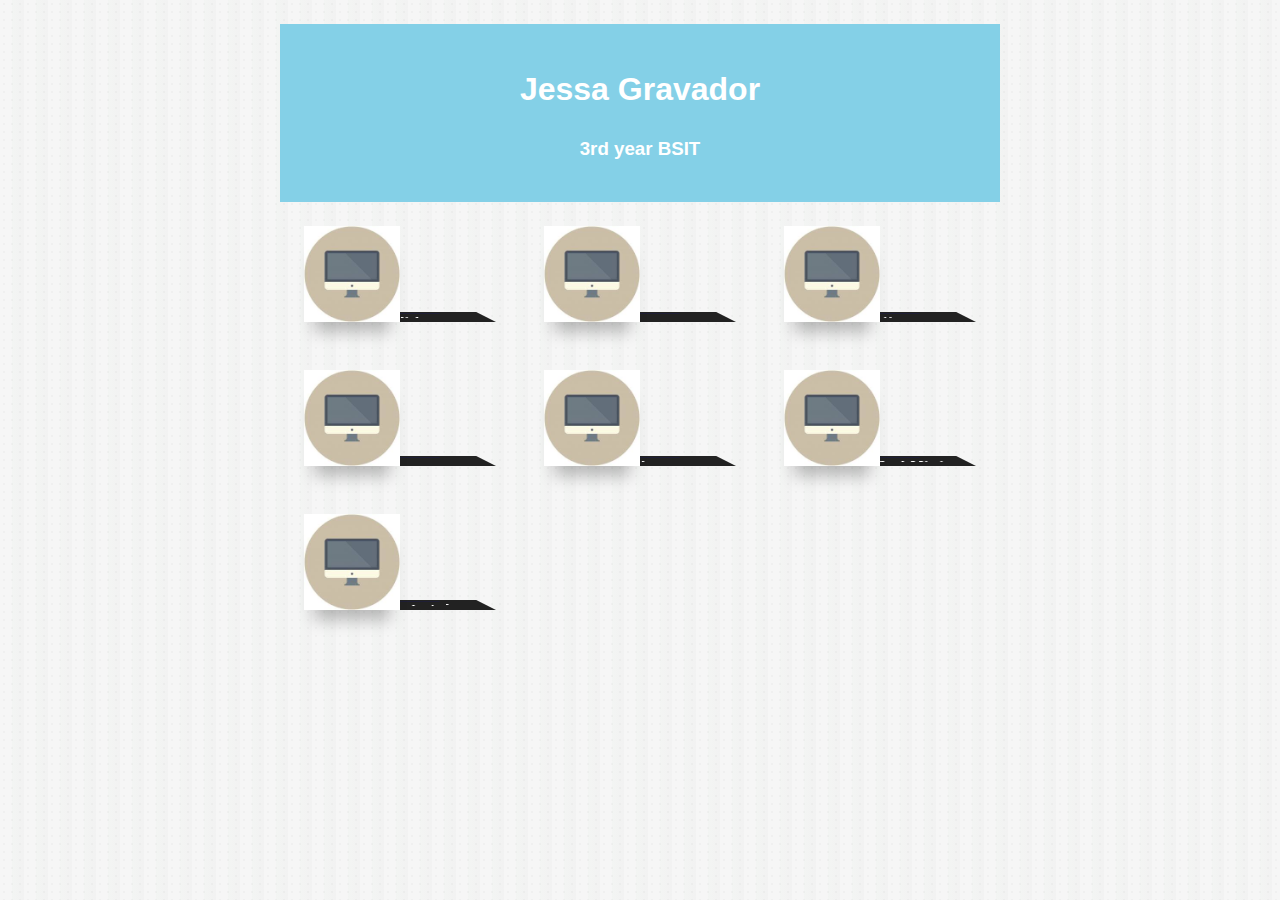
<file: index.html>
<!DOCTYPE html>
<html lang="en">
<head>
    <meta charset="UTF-8">
    <meta name="viewport" content="width=device-width,initial-scale=1.0">
    <title>Gravador Portfolio</title>
    <link rel="stylesheet" href="styles.css">
</head>
 <header>
    <h1>Jessa Gravador</h1>
    <h3> 3rd year BSIT</h3>
 </header>
      <figure>
        <img src="images (1).jpg" alt="Portfolio Item">
        <figcaption>
            <h3>Image Slider</h3>
            <a href="ImageSlider/image.html">VIEW PROJECT</a>
        </figcaption>
      </figure>

      <figure>
        <img src="images (1).jpg" alt="Portfolio Item">
        <figcaption>
            <h3>Product </h3>
            <a href="Product/product.html">VIEW PROJECT</a>
        </figcaption>
      </figure>

      <figure>
        <img src="images (1).jpg" alt="Portfolio Item">
        <figcaption>
            <h3>Registration</h3>
            <a href="Registration/registration.html">VIEW PROJECT</a>
      </figure>

      <figure>
        <img src="images (1).jpg" alt="Portfolio Item">
        <figcaption>
            <h3>Validation</h3>
            <a href="Validation/registrationform.html">VIEW PROJECT</a>
      </figure>

      <figure>
        <img src="images (1).jpg" alt="Portfolio Item">
        <figcaption>
            <h3>Figma Phone </h3>
            <a href="https://www.figma.com/proto/tMzicNtKYMmFseNuWbKaJk/Phone?node-id=15-56&t=dCIDxb0IOmbzGVYG-1">VIEW PROJECT</a>
      </figure>

      <figure>
        <img src="images (1).jpg" alt="Portfolio Item">
        <figcaption>
            <h3>Figma iPad Mini</h3>
            <a href="https://www.figma.com/proto/XIjk6O6JHoouJc0JdUqlnh/iPad-mini?page-id=0%3A1&node-id=1-3&viewport=3%2C181%2C0.34&t=IPWllxxESwExaIga-1&scaling=scale-down&starting-point-node-id=1%3A3">VIEW PROJECT</a>
      </figure>

      <figure>
        <img src="images (1).jpg" alt="Portfolio Item">
        <figcaption>
            <h3>Figma Dekstop</h3>
            <a href="https://www.figma.com/proto/leNQru2ok3ykRMPeiBLLus/Desktop?page-id=0%3A1&node-id=1-2&viewport=318%2C185%2C0.35&t=uDDyFnKuvQHaCCZq-1&scaling=min-zoom&starting-point-node-id=1%3A2">VIEW PROJECT</a>
</html>
</file>
<file: ImageSlider/image.html>
<!DOCTYPE html>
<html>
<head>
  <title>Image Slider</title>
  <link rel="stylesheet" type="text/css" href="image.css">
</head>
<body>
  <div class="slider">
    <div class="slide">
        <img src="seniorhigh_days.jpg">
     
      <div class="description" alt="image 1">
        
        <h2>SENIOR HIGH SCHOOL</h2>
        <p>This picture is from my senior high school picture with my friends who got an awards in academics .
</p>
 
      </div>
    </div>
    <div class="slide">
        <img src="baby_pic.jpg.jpg" alt="Image 2">
     
      <div class="description">
        <h2>BABY PICTURE</h2>
        <p>My baby picture shows me looking curious and innocent..
        </p>
  
      </div>
    </div>
    <div class="slide">
        <img src="college_life1.jpg.jpg" alt="Image 3">
      <div class="description">
        <h2>COLLEGE PICTURE</h2>
        <p>This is me now, studying at PBTS College for college.
        </p>
  
      </div>
    </div>

    <div class="slide">
        <img src="college_life2.jpg.jpg" alt="Image 4">
      <div class="description">
        <h2>COLLEGE FRIENDS</h2>
        <p>These are my friends in college.</p>
  
      </div>
    </div>
    <button class="prev-button">&lt;</button>
    <button class="next-button">&gt;</button>
  </div>

  <script src="script.js"></script>
</body>
</html>
</file>
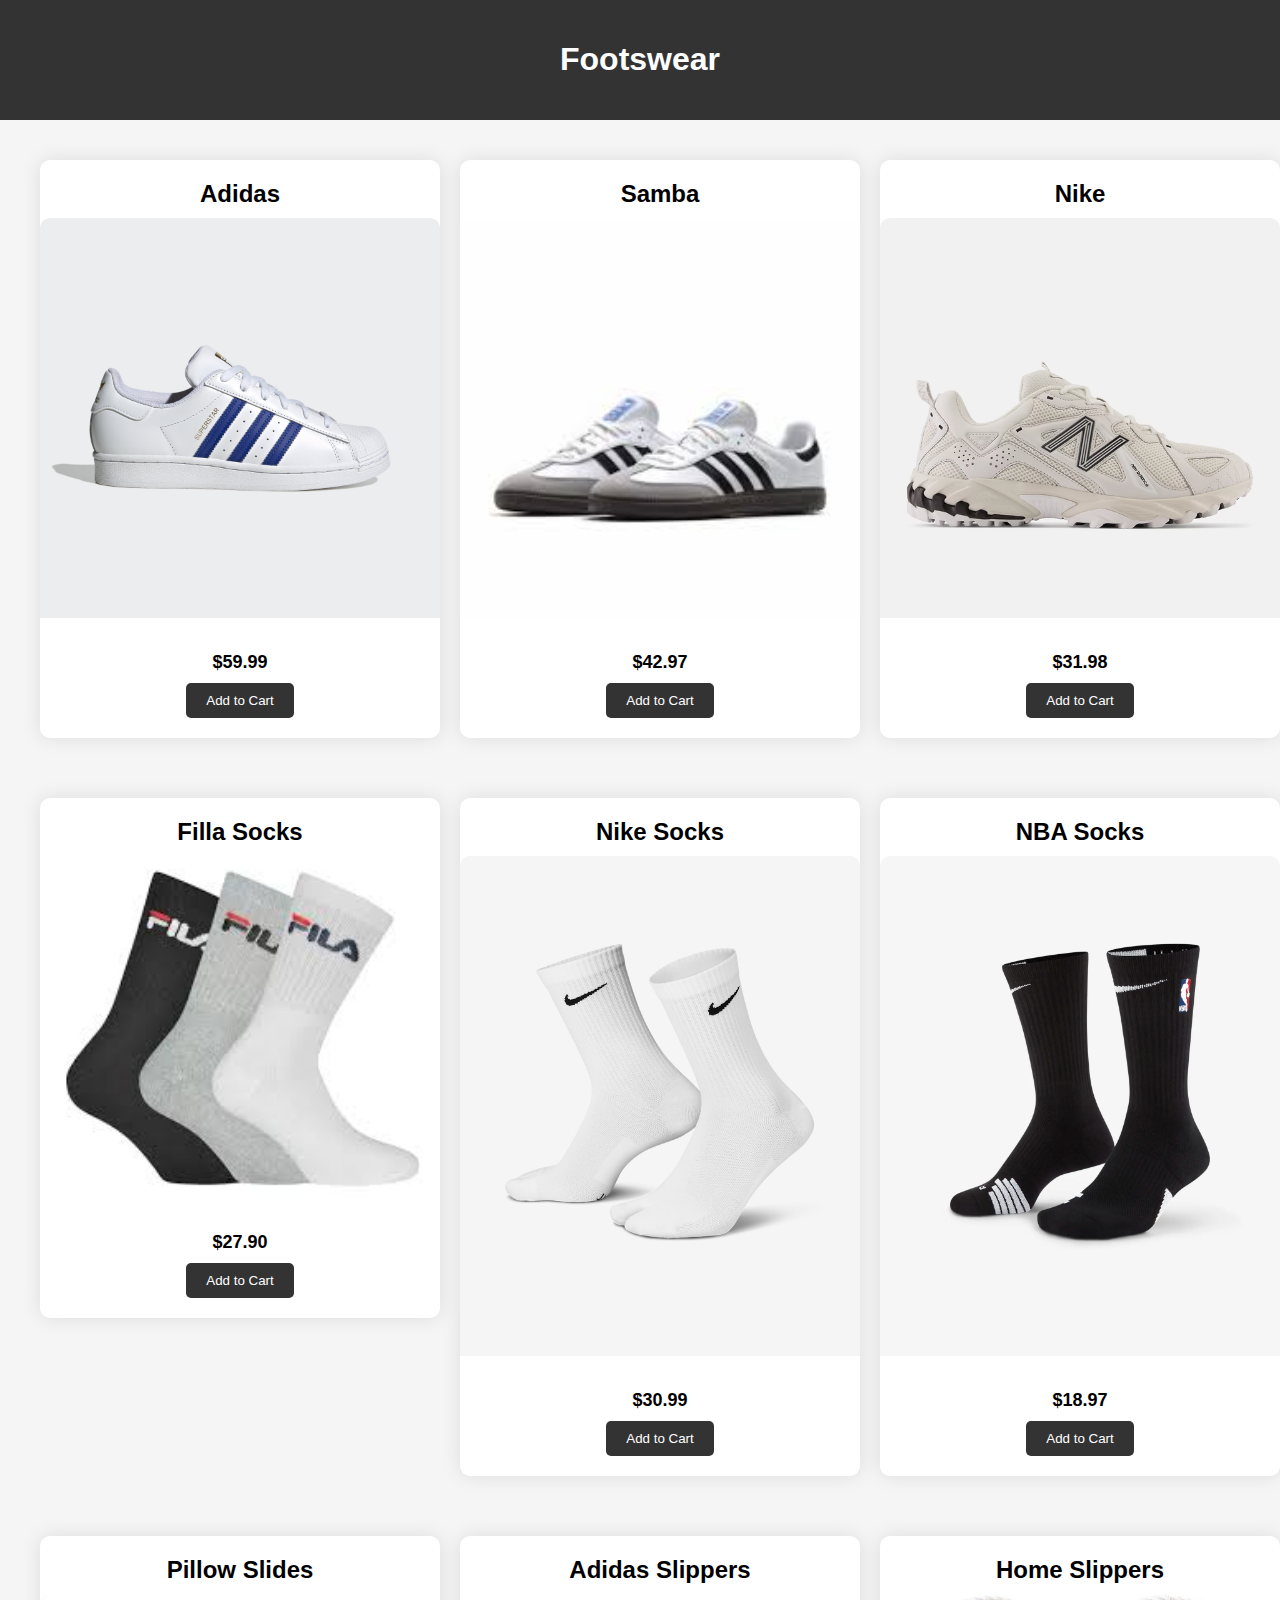
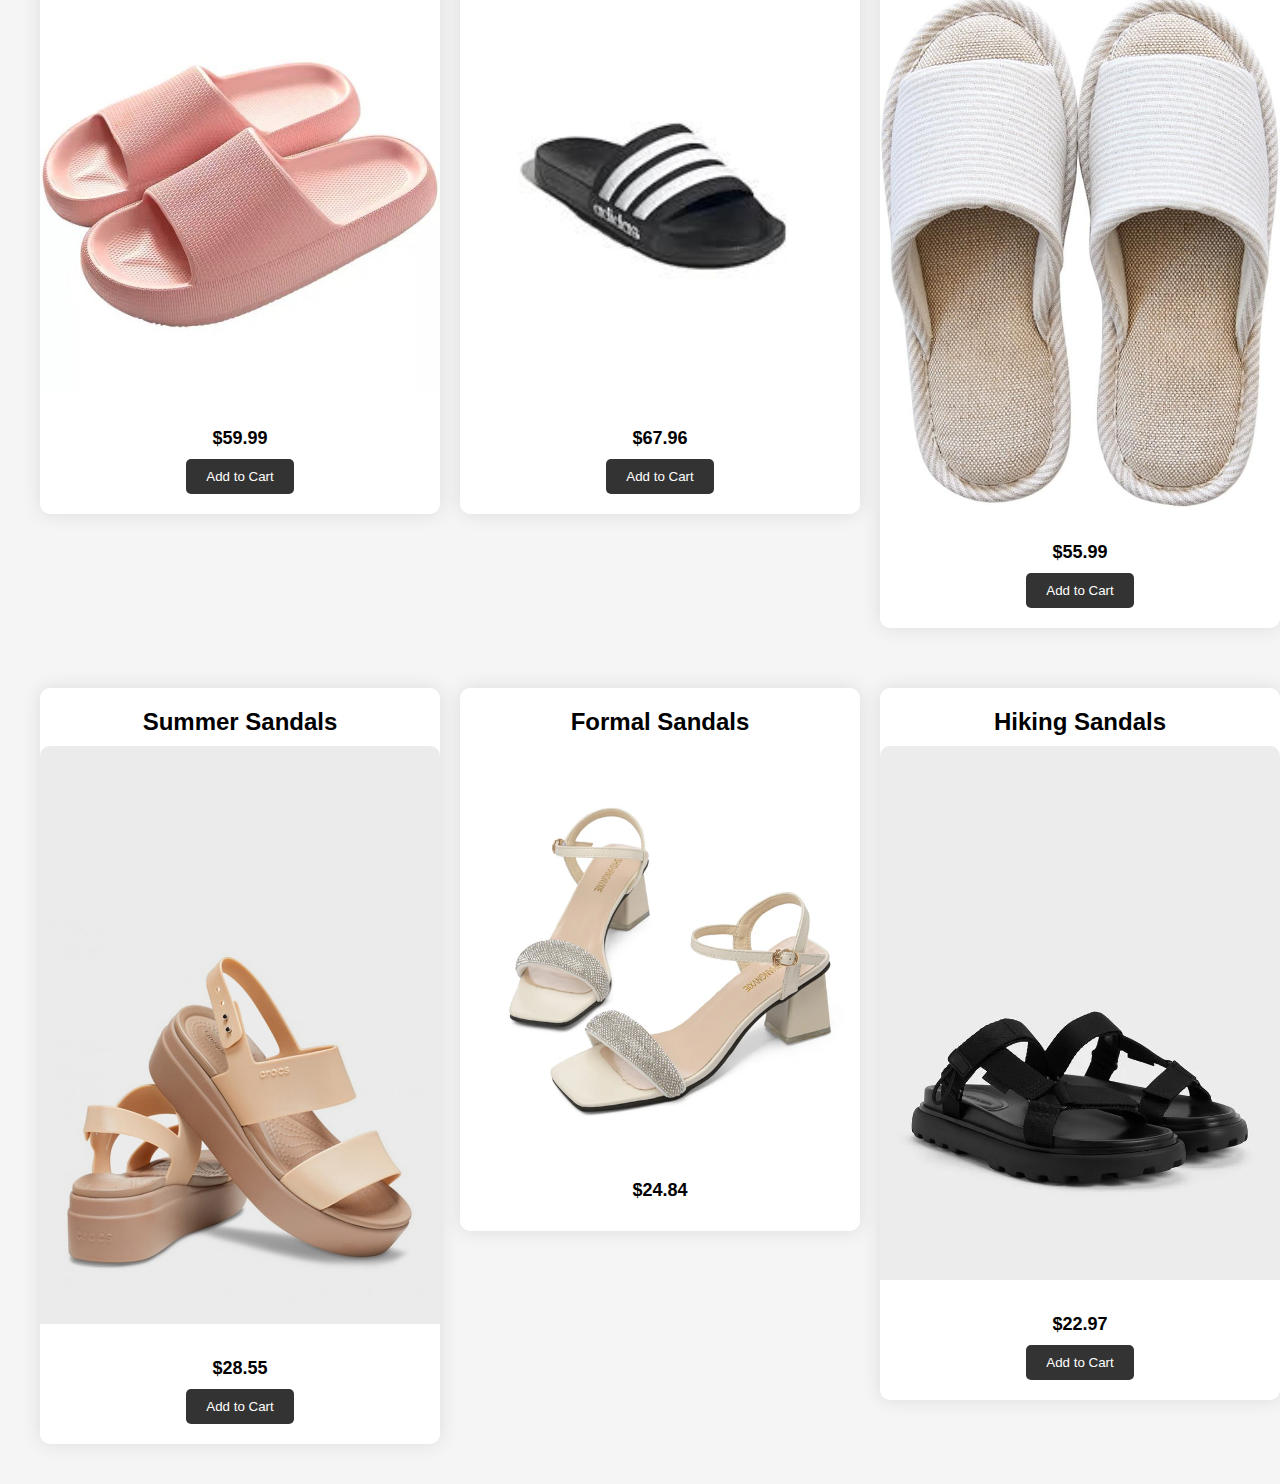
<file: Product/product.html>
<!DOCTYPE html>
<html lang="en">
<head>
  <meta charset="UTF-8">
  <meta name="viewport" content="width=device-width, initial-scale=1.0">
  <title>Footswear Store</title>
  <link rel="stylesheet" href="product.css">
</head>
<body>

<header>
  <h1>Footswear</h1>
</header>

<div class="container">
  <div class="category">
    <div class="product">
        <h2>Adidas</h2>
      <img src="adidasshoes.jpg" alt="Product 1">
      <div class="product-info">
        <h3>$59.99</h3>
        <button>Add to Cart</button>
      </div>
    </div>
  </div>
  
  <div class="category">
    <div class="product">
      <h2>Samba</h2>
      <img src="samba.jpg.jpg" alt="Product 2">
      <div class="product-info">
        <h3>$42.97</h3>
        <button>Add to Cart</button>
      </div>
    </div>
  </div>
  
  <div class="category">
    <div class="product">
        <h2>Nike</h2>
      <img src="nikeshoes.jpg.webp" alt="Product 3">
      <div class="product-info">
        <h3>$31.98</h3>
        <button>Add to Cart</button>
      </div>
    </div>
  </div>

    <div class="category">
        <div class="product">
            <h2>Filla Socks</h2>
          <img src="fillasocks.jpg.jpg" alt="Product 4">
          <div class="product-info">
            <h3>$27.90</h3>
            <button>Add to Cart</button>
          </div>
        </div>
    </div>

        <div class="category">
            <div class="product">
                <h2>Nike Socks</h2>
              <img src="nikesocks.jpg.jpg"Product 5">
              <div class="product-info">
                <h3>$30.99</h3>
                <button>Add to Cart</button>
              </div>
            </div>
        </div>


            <div class="category">
                <div class="product">
                    <h2>NBA Socks</h2>
                  <img src="nbasocks.jpg.png" alt="Product 6">
                  <div class="product-info">
                    <h3>$18.97 </h3>
                    <button>Add to Cart</button>
                  </div>
                </div>
            </div>


            <div class="category">
                <div class="product">
                    <h2>Pillow Slides	</h2>
                  <img src="pillowslides.jpg.jpg" alt="Product 7">
                  <div class="product-info">
                    <h3>$59.99</h3>
                    <button>Add to Cart</button>
                  </div>
                </div>
            </div>
           
           
            <div class="category">
                <div class="product">
                    <h2>Adidas Slippers</h2>
                  <img src="slippers.jpg.jpg" alt="Product 8">
                  <div class="product-info">
                    <h3>$67.96</h3>
                    <button>Add to Cart</button>
                  </div>
                </div>
            </div>            
            
            
            <div class="category">
                <div class="product">
                    <h2>Home Slippers</h2>
                  <img src="homeslipper.jpg.jpg" alt="Product 9">
                  <div class="product-info">
                    <h3>$55.99</h3>
                    <button>Add to Cart</button>
                  </div>
                </div>
            </div>


            <div class="category">
                <div class="product">
                    <h2>Summer Sandals</h2>
                  <img src="summersandals.jpg.jpg" alt="Product 10">
                  <div class="product-info">
                    <h3>$28.55</h3>
                    <button>Add to Cart</button>
                  </div>
                </div>
            </div>


            <div class="category">
                <div class="product">
                    <h2>Formal Sandals</h2>
                  <img src="formalsandals.jpg.webp" alt="Product 11">
                  <div class="product-info">
                    <h3>$24.84</h3>
                  </div>
                </div>
            </div>


            <div class="category">
                <div class="product">
                    <h2>Hiking Sandals</h2>
                  <img src="hikingsandals.jpg.webp" alt="Product 12">
                  <div class="product-info">
                    <h3>$22.97</h3>
                    <button>Add to Cart</button>
                  </div>
                </div>
            </div>

  </div>
</div>

</body>
</html>
</file>
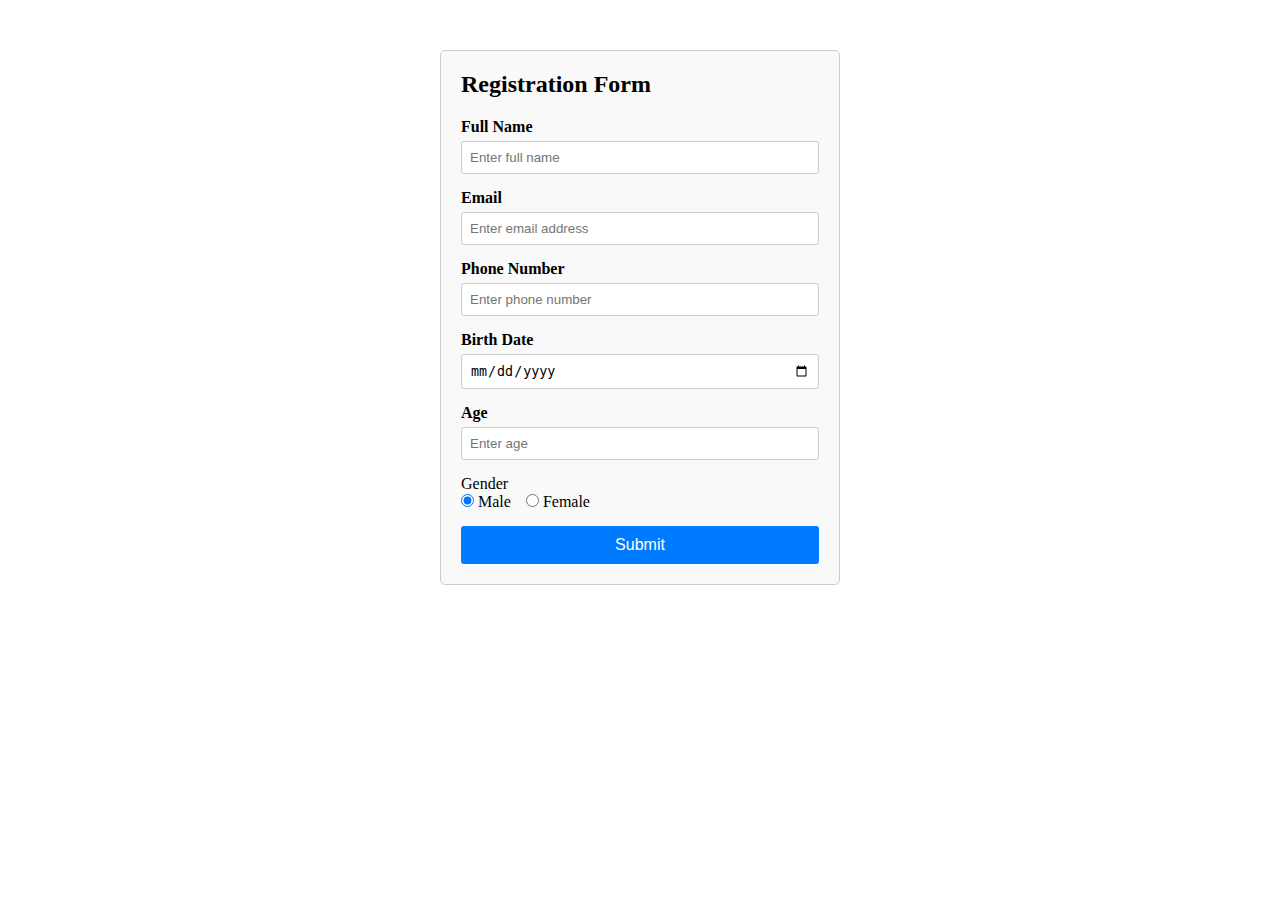
<file: Registration/registration.html>
<!DOCTYPE html>
<html lang="en">
<head>
    <link rel ="stylesheet" href="registration.css"> 
</head>
<body>
    <section class="container">
        <header>Registration Form</header>
        
        <form class="form" action="#">
            <div class="input-box">
                <label>Full Name</label>
                <input required="" placeholder="Enter full name" type="text">
            </div>
            <div class="input-box">
                <label>Email</label>
                <input required="" placeholder="Enter email address" type="email">
            </div>
            <div class="input-box">
                <label>Phone Number</label>
                <input required="" placeholder="Enter phone number" type="tel">
            </div>
            <div class="input-box">
                <label>Birth Date</label>
                <input required="" placeholder="Enter birth date" type="date">
            </div>
            <div class="input-box">
                <label>Age</label>
                <input required="" placeholder="Enter age" type="number">
            </div>
            <div class="gender-box">
                <label>Gender</label>
                <div class="gender-option">
                    <div class="gender">
                        <input checked="" name="gender" id="check-male" type="radio">
                        <label for="check-male">Male</label>
                    </div>
                    <div class="gender">
                        <input name="gender" id="check-female" type="radio">
                        <label for="check-female">Female</label>
                    </div>
                    
                </div>
            </div>
            <button class="button">Submit</button>
        </form>
    </section>
</body>
</html>
</file>
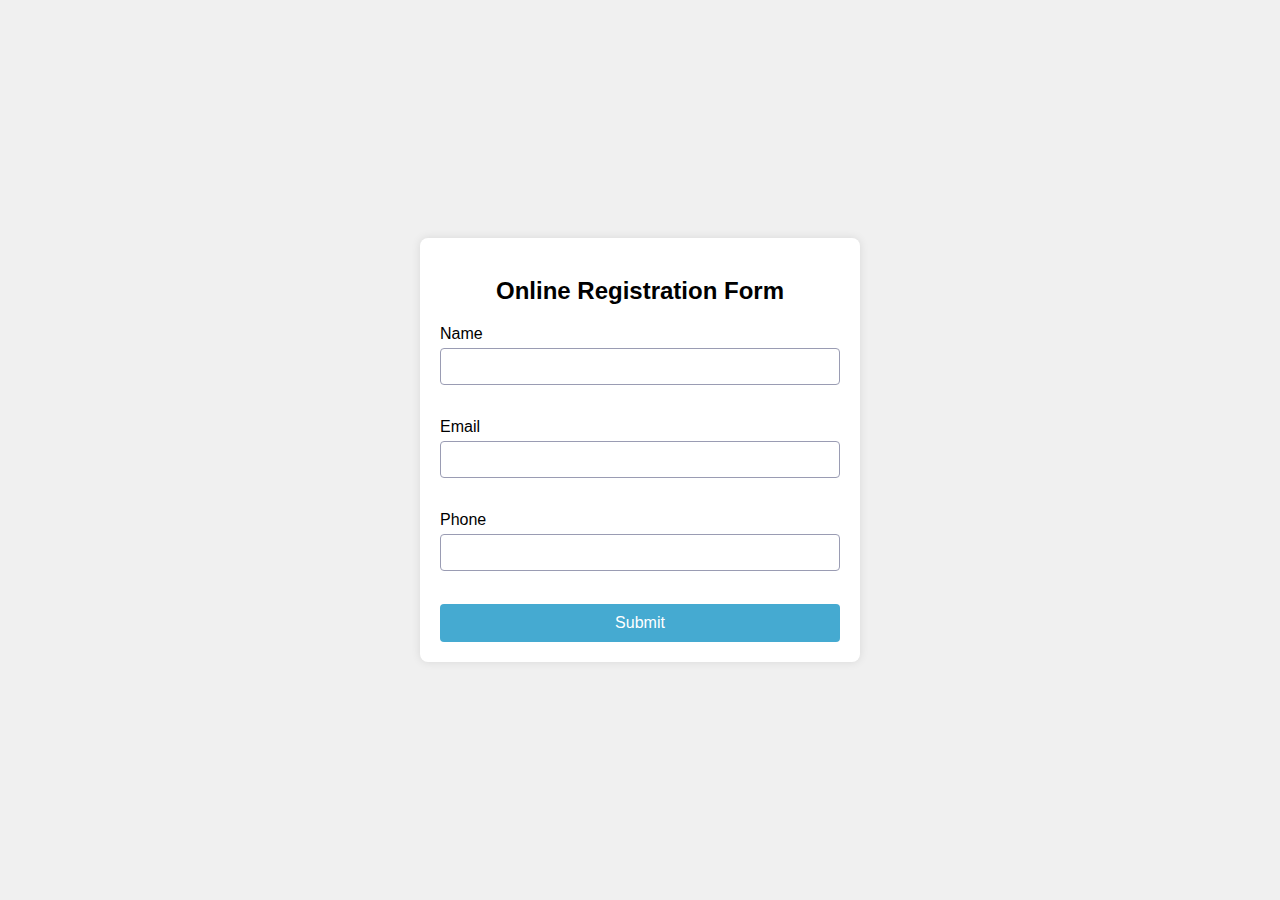
<file: Validation/registrationform.html>
<!DOCTYPE html>
<html lang="en">
<head>
    <meta charset="UTF-8">
    <meta name="viewport" content="width=device-width, initial-scale=1.0">
    <title>Form Validation</title>
    <link rel="stylesheet" href="form.css">
</head>
<body>
    <div class="container">
        <form id="contactForm" novalidate>
            <h2>Online Registration Form</h2>
            <div class="form-group">
                <label for="name">Name</label>
                <input type="text" id="name" name="name" required>
                <small>Error message</small>
            </div>
            <div class="form-group">
                <label for="email">Email</label>
                <input type="email" id="email" name="email" required>
                <small>Error message</small>
            </div>
            <div class="form-group">
                <label for="phone">Phone</label>
                <input type="tel" id="phone" name="phone" pattern="[0-9]{3}-[0-9]{3}-[0-9]{4}" required>
                <small>Error message</small>
            </div>
            <button type="submit">Submit</button>
        </form>
    </div>
    <script src="formscript.js"></script>
</body>
</html>
</file>
<file: styles.css>
body {
    background-color: #f6f6f6;
    background-image: -webkit-linear-gradient(left, hsla(0,0%,0%,0) 0%, hsla(0,0%,0%,0) 50%,
                      hsla(125, 52%, 45%, 0.015) 50%, hsla(0,0%,0%,.015) 100%),
                      -webkit-radial-gradient(hsla(0,0%,0%,.05) 10%, transparent 15%);
    background-size: 1.5em 1.5em, .5em .5em;
    font-family: sans-serif;
    font-size: 100%;
    line-height: 1.5;
    margin: 0 auto;
    padding: 1.5em;
    width: 45em;
  }
  figure {
    float: left;
    height: 6em;
    margin: 1.5em;
    width: 12em;
    -webkit-transform: perspective(500);
    -webkit-transform-style: preserve-3d;
    -webkit-transition: .5s;
  }
  figure:hover {
    -webkit-transform: perspective(500) rotateX(90deg) translateY(-3em) translateZ(3em);
  }
  img {
    background-color: #222;
    box-shadow: 0 20px 15px -10px hsla(0,0%,0%,.25);
    display: block;
    height: 100%;
    -webkit-transition: .5s;
  }
  figure:hover img {
    box-shadow: none;
  }
  figcaption {
    background-color: #222;
    color: #fff;
    padding: 1.5em;
    -webkit-transform: rotateX(-90deg);
    -webkit-transform-origin: 100% 0;
    -webkit-transition: .5s;
  }
  figure:hover figcaption {
    box-shadow: 0 20px 15px -10px hsla(0,0%,0%,.25);
  }
  h3 {
    font-weight: bold;
  }
  
  header {
    background-color: #84d0e7;
    color: white;
    padding: 20px;
    text-align: center;
  }
</file>
<file: ImageSlider/image.css>
.slider {
  position: relative;
  width: 100%;
  height: 400px;
  overflow: hidden;
}

.slide {
  position: absolute;
  top: 0;
  left: 0;
  width: 100%;
  height: 100%;
  opacity: 0;
  transition: opacity 0.5s ease-in-out;
}

.slide.active {
  opacity: 1;
}

.slide img {
  width: 100%;
  height: 100%;
  object-fit: contain;
  object-position: center;
}

.description {
  position: absolute;
  bottom: 0;
  left: 0;
  width: 100%;
  padding: 10px;
  background-color: rgba(0, 0, 0, 0.7);
  color: #fff;
  opacity: 0;
  transition: opacity 0.5s ease-in-out;
}

.slide.active .description {
  opacity: 1;
}

.description h2 {
  margin: 0;
  font-size: 24px;
  text-transform: uppercase;
  letter-spacing: 2px;
}

.description p {
  margin: 5px 0 0;
  font-size: 16px;
}

.prev-button,
.next-button {
  position: absolute;
  top: 50%;
  transform: translateY(-50%);
  background-color: rgba(0, 0, 0, 0.5);
  color: #fff;
  border: none;
  padding: 10px;
  font-size: 20px;
  cursor: pointer;
}

.prev-button {
  left: 10px;
}

.next-button {
  right: 10px;
}
</file>
<file: Product/product.css>
body {
    margin: 0;
    font-family: Arial, sans-serif;
    background-color: #f5f5f5;
  }
  
  header {
    background-color: #333;
    color: white;
    text-align: center;
    padding: 20px 0;
  }
  
  .container {
    display: flex;
    flex-wrap: wrap;
    justify-content: center;
    padding: 20px;
  }
  
  .category {
    margin: 20px;
  }
  
  .category h2 {
    font-size: 24px;
    margin-bottom: 10px;
    text-align: center;
  }
  
  .product {
    width: 250px;
    margin: 20px;
    background-color: #fff;
    border-radius: 10px;
    overflow: hidden;
    box-shadow: 0px 0px 20px rgba(0, 0, 0, 0.1);
    transition: transform 0.3s ease-in-out;
  }
  
  .product:hover {
    transform: translateY(-5px);
  }
  
  .product img {
    width: 100%;
    height: auto;
    border-top-left-radius: 10px;
    border-top-right-radius: 10px;
  }
  
  .product-info {
    padding: 20px;
  }
  
  .product h3 {
    margin: 10px 0;
    font-size: 18px;
    text-align: center;
  }
  
  .product p {
    margin-bottom: 10px;
    text-align: center;
  }
  
  .product button {
    background-color: #333;
    color: white;
    border: none;
    padding: 10px 20px;
    cursor: pointer;
    border-radius: 5px;
    transition: background-color 0.3s;
    display: block;
    margin: 0 auto;
  }
  
  .product button:hover {
    background-color: #555;
  }
  .container {
    display: grid;
    grid-template-columns: repeat(3, 1fr);
    gap: 20px;
    padding: 20px;
  }
  
  .category {
    margin: 0;
  }
  
  .product {
    width: 100%;
    background-color: #fff;
    border-radius: 10px;
    overflow: hidden;
    box-shadow: 0px 0px 20px rgba(0, 0, 0, 0.1);
    transition: transform 0.3s ease-in-out;
  }
  
  .product:hover {
    transform: translateY(-5px);
  }
  
  .product img {
    width: 100%;
    height: auto;
    border-top-left-radius: 10px;
    border-top-right-radius: 10px;
  }
  
  .product-info {
    padding: 20px;
  }
  
  .product h3 {
    margin: 10px 0;
    font-size: 18px;
    text-align: center;
  }
  
  .product p {
    margin-bottom: 10px;
    text-align: center;
  }
  
  .product button {
    background-color: #333;
    color: white;
    border: none;
    padding: 10px 20px;
    cursor: pointer;
    border-radius: 5px;
    transition: background-color 0.3s;
    display: block;
    margin: 0 auto;
  }
  
  .product button:hover {
    background-color: #555;
  }
</file>
<file: Validation/form.css>
body {
  font-family: Arial, sans-serif;
  background-color: #f0f0f0;
  display: flex;
  justify-content: center;
  align-items: center;
  height: 100vh;
  margin: 0;
}

.container {
  background-color: #ffffff;
  padding: 20px;
  border-radius: 8px;
  box-shadow: 0 0 10px rgba(0, 0, 0, 0.1);
  width: 400px;
}

h2 {
  text-align: center;
  margin-bottom: 20px;
}

.form-group {
  margin-bottom: 15px;
}

.form-group label {
  display: block;
  margin-bottom: 5px;
}

.form-group input {
  width: calc(100% - 22px);
  padding: 10px;
  border: 1px solid #9a9cb3;
  border-radius: 4px;
}

.form-group input:focus {
  border-color: #5e7cdd;
}

.form-group small {
  color: red;
  visibility: hidden;
}

button {
  width: 100%;
  padding: 10px;
  background-color: #45aad1;
  color: #fff;
  border: none;
  border-radius: 4px;
  cursor: pointer;
  font-size: 16px;
}

button:hover {
  background-color: #c98fd8;
}
</file>
<file: Registration/registration.css>
/* Resetting default margin and padding for all elements */
* {
    margin: 0;
    padding: 0;
    box-sizing: border-box;
}

/* Styling the container */
.container {
    width: 400px;
    margin: 50px auto;
    padding: 20px;
    border: 1px solid #ccc;
    border-radius: 5px;
    background-color: #f9f9f9;
}

/* Styling the header */
header {
    font-size: 24px;
    font-weight: bold;
    margin-bottom: 20px;
}

/* Styling the form */
.form {
    display: flex;
    flex-direction: column;
}

/* Styling the input boxes */
.input-box {
    margin-bottom: 15px;
}

.input-box label {
    display: block;
    margin-bottom: 5px;
    font-weight: bold;
}

.input-box input {
    width: 100%;
    padding: 8px;
    border: 1px solid #ccc;
    border-radius: 3px;
}

/* Styling the gender options */
.gender-box {
    margin-bottom: 15px;
}

.gender-option {
    display: flex;
    flex-direction: row;
}

.gender {
    margin-right: 15px;
}

/* Styling the button */
.button {
    width: 100%;
    padding: 10px;
    border: none;
    border-radius: 3px;
    background-color: #007bff;
    color: #fff;
    font-size: 16px;
    cursor: pointer;
}

.button:hover {
    background-color: #0056b3;
}
</file>
